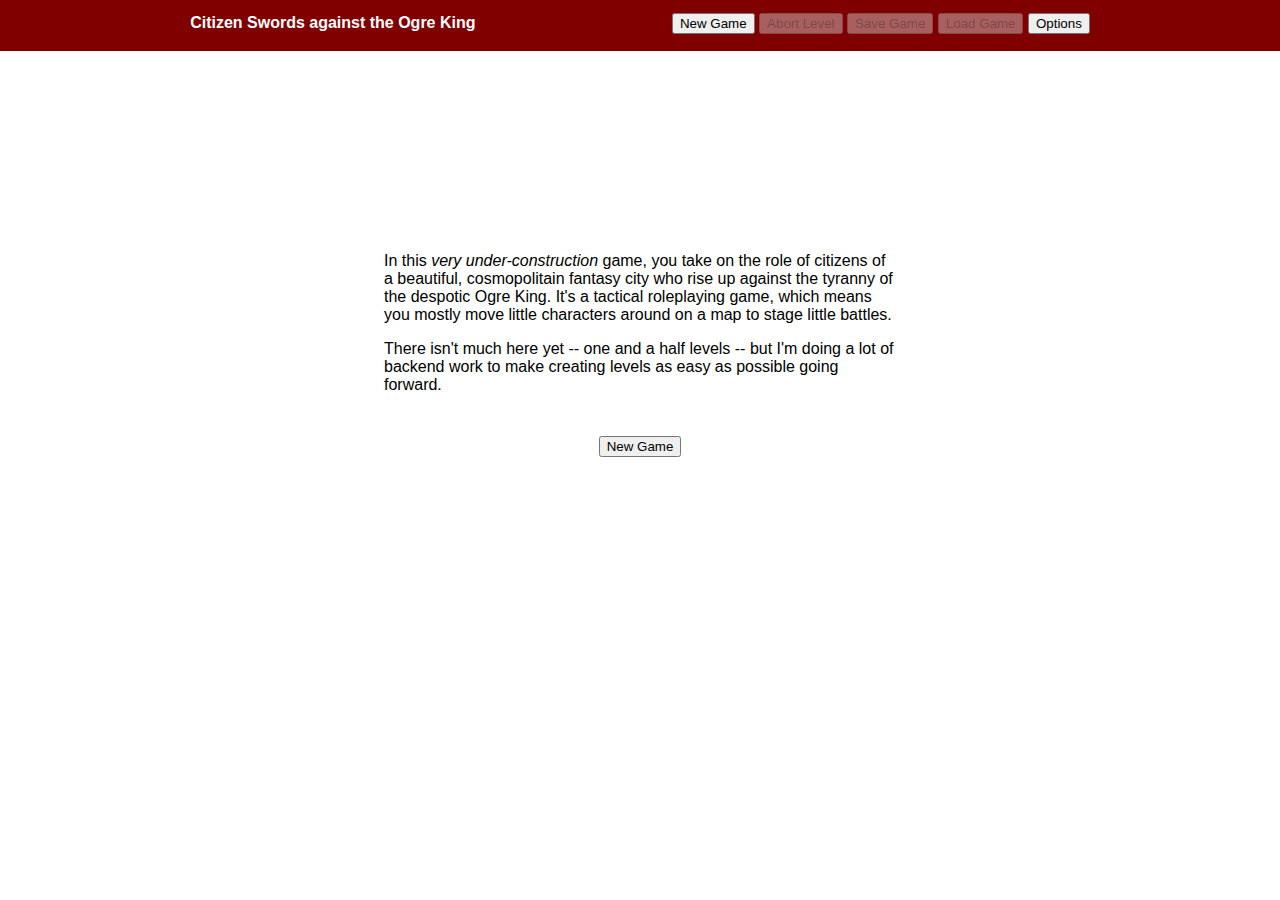
<file: index.html>
<!DOCTYPE html>
<html>

	<head>
		<title>Citizen Swords against the Ogre King</title>
		<link rel="stylesheet" href="style.css">
		<script src="data.js"></script>
		<script src="draw.js"></script>
		<script src="handlers.js"></script>
		<script src="model.js"></script>
		<script src="view.js"></script>
		<script src="mobDesign.js"></script>
		<script src="ai.js"></script>
		<script src="news/coreNews.js"></script>
		<script src="levels/lvl_hellhoundCave.js"></script>
		<script src="levels/lvl_theCityRevolts.js"></script>
		<script src="levels/lvl_gryphonscry.js"></script>
		<script src="levels/lvl_elvishKeep.js"></script>
		<script src="levels/lvl_shadyvale.js"></script>
		<script src="levels/lvl_sewerSpelunk.js"></script>
		<script src="levels/levelsIndex.js"></script>
	</head>

	<body onload='view.refreshSaveLoad()'>
		
		<div id='mainMenuDiv'>
		
			<h4 id='titleHead'>Citizen Swords against the Ogre King</h4>
		
			<button onclick = 'handlers.newGame()'>New Game</button>
			<button id='abortLevelButton' disabled onclick='handlers.returnHome()'>Abort Level</button>
			<button id = 'saveButton' disabled onclick = 'handlers.saveGame()'>Save Game</button>
			<button id = 'loadGameButton' disabled onclick = 'view.switchToIntroMode()'>Load Game</button>
			<button onclick='handlers.toggleOptions()' >Options</button>
		
		</div>
		
		<div id='introDiv'>
			<p>In this <em>very under-construction</em> game, you take on the role of citizens of a beautiful, cosmopolitain fantasy city who rise up against the tyranny of the despotic Ogre King.  It's a tactical roleplaying game, which means you mostly move little characters around on a map to stage little battles.</p>
			<p>There isn't much here yet -- one and a half levels -- but I'm doing a lot of backend work to make creating levels as easy as possible going forward.</p>
			
			<div id='newGameDiv'>
				<button onclick = 'handlers.newGame()'>New Game</button>
			</div>
			
			<table id='saveLoadTable'></table>
		
		</div>
		
		<div id='optionsDiv' hidden>
		
			<div id='optionsTitle'>Options</div>
		
			<div class='optionsItem'>
				Debug: <span id='optionDebugOff' class='optionSelected'>off</span> <input id='debugToggle' class='optionsToggle' type='range' min=0 max=1 value=0 onchange = 'handlers.updateDebug()' /> <span id='optionDebugOn' class='optionDeselected'>on</span>
			</div>
			
			<div class='optionsItem'>
				<button onclick='handlers.toggleOptions()' >Close Options</button>
			</div>
		
		</div>
		
		<div id='characterCreationDiv'>
		
			<div id = 'characterCreationLeftDiv'>
	
				<div id='faceDiv' class='faceDiv'> &nbsp;</div>
		
				<div>
					<p>
						Name:
						<input id='nameInput' type='text' oninput = 'view.enableConfirmButton()' onchange = 'view.enableConfirmButton()'></input>
						<select id='pronounsInput' oninput = 'view.enableConfirmButton()' onchange = 'view.enableConfirmButton()'>
							<option disabled selected>Pronouns</option>
							<option>Herself</option>
							<option>Himself</option>
							<option>Themself</option>
							<option>Emself</option>
							<option>Cirself</option>
							<option>Ferself</option>
						</select>
					</p>
				</div>
		
				<div>
					<h2>Choose Your Class</h2>
					<div id='classWork' class='characterClass' onclick='handlers.selectClass("work")'>
						<h3>Work</h3>
						<p class='classDesc'>An apprentice unafraid of hard work and dressed accordingly.</p>
						<button onclick='handlers.selectClass("work")'>Select Work</button>
					</div>
					<div id='classFight' class='characterClass' onclick='handlers.selectClass("fight")'>
						<h3>Fight</h3>
						<p class='classDesc'>A street tough in armor cobbled together from scraps.</p>
						<button onclick='handlers.selectClass("fight")'>Select Fight</button>
					</div>
					<div id='classPray' class='characterClass' onclick='handlers.selectClass("pray")'>
						<h3>Pray</h3>
						<p class='classDesc'>An initiate to the priesthood in the robes of your order.</p>
						<button onclick='handlers.selectClass("pray")'>Select Pray</button>
					</div>
				</div>
		
				<div id='characterCreationConfirmButtonDiv'>
					<button id='characterCreationConfirmButton' disabled onclick='handlers.confirmCharacterCreation()'>Confirm Selection and Play</button>
				</div>
			</div>

			<div id='characterCreationRightDiv'>
				<h2>Customize your Appearance</h2>
				<button onclick='handlers.randomCharacter()'>Randomize</button>
				<div class='debug'><input class='debug-inside' id='heritageInput' type='text'></input></div>

				<div class='controlsSectionDiv'>
					<h3>Coloring</h3>
					<p><input disabled hidden id='skinColorInput' type = 'color' value = '#aaaaaa' oninput = 'handlers.updateFace()' onchange = 'handlers.updateFace()' /></p>
					<p><input id= 'blackEumelaninInput' type = 'range' oninput = 'handlers.updateFace()' onchange = 'handlers.updateFace()' />Black Eumelanin</p>
					<p><input id= 'brownEumelaninInput' type = 'range' oninput = 'handlers.updateFace()' onchange = 'handlers.updateFace()' />Brown Eumelanin</p>
					<p><input id= 'pinkPheomelaninInput' type = 'range' oninput = 'handlers.updateFace()' onchange = 'handlers.updateFace()' />Pink Pheomelanin</p>
					<p><input id= 'greenKeratinInput' type = 'range' oninput = 'handlers.updateFace()' onchange = 'handlers.updateFace()' />Green Keratin</p>
					<p><input id='eyeColorInput' type = 'color' value = '#00FF00' oninput = 'handlers.updateFace()' onchange = 'handlers.updateFace()' />Eye Color</p>
					<p><input id='hairColorInput' type = 'color' value = '#ffffff' oninput = 'handlers.updateFace()' onchange = 'handlers.updateFace()' />Hair Color</p>
					<p><input disabled hidden id='noseColorInput' type = 'color' value = '#00FF00' oninput = 'handlers.updateFace()' onchange = 'mobDesign.updateFace()' /></p>
					<p><input id= 'noseShadingInput' type = 'range' oninput = 'handlers.updateFace()' onchange = 'handlers.updateFace()' />Nose Shading</p>
					<p><input id= 'nosePinknessInput' type = 'range' oninput = 'handlers.updateFace()' onchange = 'handlers.updateFace()' />Nose Pinkness</p>
					<p><input disabled hidden id='lipColorInput' type = 'color' value = '#00FF00' oninput = 'handlers.updateFace()' onchange = 'mobDesign.updateFace()' /></p>
					<p><input id= 'lipShadingInput' type = 'range' oninput = 'handlers.updateFace()' onchange = 'handlers.updateFace()' />Lip Shading</p>
					<p><input id= 'lipPinknessInput' type = 'range' oninput = 'handlers.updateFace()' onchange = 'handlers.updateFace()' />Lip Pinkness</p>
					<p><input disabled hidden id='earColorInput' type = 'color' value = '#00FF00' oninput = 'handlers.updateFace()' onchange = 'mobDesign.updateFace()' /></p>
					<p><input id= 'earShadingInput' type = 'range' oninput = 'handlers.updateFace()' onchange = 'handlers.updateFace()' />Inner Ear Shading</p>
					<p><input id= 'earPinknessInput' type = 'range' oninput = 'handlers.updateFace()' onchange = 'handlers.updateFace()' />Inner Ear Pinkness</p>
				</div>

				<div class='controlsSectionDiv'>
					<h3>Head Shape</h3>
					<p><input id= 'templePositionInput' type = 'range' oninput = 'handlers.updateFace()' onchange = 'handlers.updateFace()' />Temple Position</p>
					<p><input id= 'templeWidthInput' type = 'range' oninput = 'handlers.updateFace()' onchange = 'handlers.updateFace()' />Temple Width</p>
					<p><input id= 'templeHeightInput' type = 'range' oninput = 'handlers.updateFace()' onchange = 'handlers.updateFace()' />Temple Height</p>
					<p><input id= 'cheekbonePositionInput' type = 'range' oninput = 'handlers.updateFace()' onchange = 'handlers.updateFace()' />Cheekbone Position</p>
					<p><input id= 'cheekboneWidthInput' type = 'range' oninput = 'handlers.updateFace()' onchange = 'handlers.updateFace()' />Cheekbone Width</p>
					<p><input id= 'cheekboneHeightInput' type = 'range' oninput = 'handlers.updateFace()' onchange = 'handlers.updateFace()' />Cheekbone Height</p>
					<p><input id= 'chinHeightInput' type = 'range' oninput = 'handlers.updateFace()' onchange = 'handlers.updateFace()' />Chin Height</p>
					<p><input id= 'chinWidthInput' type = 'range' oninput = 'handlers.updateFace()' onchange = 'handlers.updateFace()' />Chin Width</p>
				</div>
	
				<div class='controlsSectionDiv'>
					<h3>Eyes</h3>
					<p><input id= 'eyeSizeInput' type = 'range' step='0.25' oninput = 'handlers.updateFace()' onchange = 'handlers.updateFace()' />Eye Size</p>
					<p><input id= 'eyeDistanceInput' type = 'range' oninput = 'handlers.updateFace()' onchange = 'handlers.updateFace()' />Eye Distance</p>
					<p><input id= 'insideEyelidCurveInput' type = 'range' oninput = 'handlers.updateFace()' onchange = 'handlers.updateFace()' />Inside Eyelid Curve</p>
					<p><input id= 'outsideEyelidCurveInput' type = 'range' oninput = 'handlers.updateFace()' onchange = 'handlers.updateFace()' />Outside Eyelid Curve</p>
					<p><input id= 'lowerEyelidCurveInput' type = 'range' oninput = 'handlers.updateFace()' onchange = 'handlers.updateFace()' />Lower Eyelid Curve</p>
					<p><input id= 'browSizeInput' type = 'range' step='0.25' oninput = 'handlers.updateFace()' onchange = 'handlers.updateFace()' />Brow Size</p>
					<p><input id= 'leftBrowTiltInput' type = 'range' step='0.25' oninput = 'handlers.updateFace()' onchange = 'handlers.updateFace()' />Left Brow Tilt</p>
					<p><input id= 'rightBrowTiltInput' type = 'range' step='0.25' oninput = 'handlers.updateFace()' onchange = 'handlers.updateFace()' />Right Brow Tilt</p>
				</div>
	
				<div class='controlsSectionDiv'>
					<h3>Nose</h3>
					<p><input id= 'noseHeightInput' type = 'range' oninput = 'handlers.updateFace()' onchange = 'handlers.updateFace()' />Nose Height</p>
					<p><input id= 'noseSizeInput' type = 'range' oninput = 'handlers.updateFace()' onchange = 'handlers.updateFace()' />Nose Size</p>
					<p><input id= 'noseWidthInput' type = 'range' oninput = 'handlers.updateFace()' onchange = 'handlers.updateFace()' />Nose Width</p>
					<p><input id= 'nostrilHeightInput' type = 'range' oninput = 'handlers.updateFace()' onchange = 'handlers.updateFace()' />Nostril Height</p>
					<p><input id= 'noseBumpInput' type = 'range' oninput = 'handlers.updateFace()' onchange = 'handlers.updateFace()' />Nose Bump</p>
				</div>
	
				<div class='controlsSectionDiv'>
					<h3>Mouth</h3>
					<p><input id= 'mouthWidthInput' type = 'range' oninput = 'handlers.updateFace()' onchange = 'handlers.updateFace()' />Mouth Width</p>
					<p><input id= 'lipSizeInput' type = 'range' oninput = 'handlers.updateFace()' onchange = 'handlers.updateFace()' />Lip Size</p>
					<p><input id= 'smileInput' type = 'range' oninput = 'handlers.updateFace()' onchange = 'handlers.updateFace()' />Smile</p>
					<p><input id= 'mouthOpenInput' type = 'range' oninput = 'handlers.updateFace()' onchange = 'handlers.updateFace()' />Open</p>
					<p><input id= 'teethInput' type = 'range' oninput = 'handlers.updateFace()' onchange = 'handlers.updateFace()' />Teeth</p>
					<p><input id= 'leftTuskInput' type = 'range' oninput = 'handlers.updateFace()' onchange = 'handlers.updateFace()' />Left Tusk</p>
					<p><input id= 'rightTuskInput' type = 'range' oninput = 'handlers.updateFace()' onchange = 'handlers.updateFace()' />Right Tusk</p>	
				</div>
		
				<div class='controlsSectionDiv'>
					<h3>Ears</h3>
					<p><input id= 'earSizeInput' type = 'range' oninput = 'handlers.updateFace()' onchange = 'handlers.updateFace()' />Ear Size</p>
					<p><input id= 'earDipInput' type = 'range' step = '0.5' oninput = 'handlers.updateFace()' onchange = 'handlers.updateFace()' />Ear Dip</p>
					<p><input id= 'earTiltInput' type = 'range' step = '0.5' oninput = 'handlers.updateFace()' onchange = 'handlers.updateFace()' />Ear Tilt</p>
					<p><input id= 'earWidthInput' type = 'range' step = '0.5' oninput = 'handlers.updateFace()' onchange = 'handlers.updateFace()' />Ear Width</p>
					<p><input id= 'earLobeInput' type = 'range' step = '0.5' oninput = 'handlers.updateFace()' onchange = 'handlers.updateFace()' />Lobe</p>	
				</div>
	
				<div class='controlsSectionDiv'>
					<h3>Hair</h3>
					<p><input id= 'hairLengthInput' type = 'range' oninput = 'handlers.updateFace()' onchange = 'handlers.updateFace()' />Hair Length</p>
					<p><input id= 'hairCurlInput' type = 'range' step = '0.5' oninput = 'handlers.updateFace()' onchange = 'handlers.updateFace()' />Hair Curl</p>
					<p><input id= 'hairBangsInput' type = 'range' oninput = 'handlers.updateFace()' onchange = 'handlers.updateFace()' />Bangs</p>
					<p><input id= 'hairBangsLengthInput' type = 'range' oninput = 'handlers.updateFace()' onchange = 'handlers.updateFace()' />Bangs Length</p>
					<p><input id= 'hairPartInput' type = 'range' oninput = 'handlers.updateFace()' onchange = 'handlers.updateFace()' />Hair Part</p>
					<p><input id= 'hairSweepInput' type = 'range' oninput = 'handlers.updateFace()' onchange = 'handlers.updateFace()' />Bangs Sweep</p>
					<p><input id= 'topHairHeightInput' type = 'range' oninput = 'handlers.updateFace()' onchange = 'handlers.updateFace()' />Top Hair Height</p>
					<p><input id= 'topHairBaseInput' type = 'range' oninput = 'handlers.updateFace()' onchange = 'handlers.updateFace()' />Top Hair Base</p>
					<p><input id= 'topHairWidthInput' type = 'range' oninput = 'handlers.updateFace()' onchange = 'handlers.updateFace()' />Top Hair Width</p>
					<p><input id= 'hornsInput' type = 'range' oninput = 'handlers.updateFace()' onchange = 'handlers.updateFace()' />Horns</p>
				</div>
	
				<div class='controlsSectionDiv'>
					<h3>Body</h3>
					<p><input id= 'shouldersInput' type = 'range' oninput = 'handlers.updateFace()' onchange = 'handlers.updateFace()' />Shoulders</p>
					<p><input id= 'bustInput' type = 'range' oninput = 'handlers.updateFace()' onchange = 'handlers.updateFace()' />Bust</p>
					<p><input id= 'bellyInput' type = 'range' oninput = 'handlers.updateFace()' onchange = 'handlers.updateFace()' />Belly</p>
					<p><input id= 'hipsInput' type = 'range' oninput = 'handlers.updateFace()' onchange = 'handlers.updateFace()' />Hips</p>
					<p><input id= 'feetInput' type = 'range' oninput = 'handlers.updateFace()' onchange = 'handlers.updateFace()' />Feet</p>
					<p><input id= 'hindquartersInput' type = 'range' oninput = 'handlers.updateFace()' onchange = 'handlers.updateFace()' />Hindquarters</p>
				</div>
			
			</div>		
		</div>
		
		<div id='mapDiv'>
			
			<div id='mapBackgroundDiv' class='mapOverlay'>
				<img id='mapBackgroundImg' />
			</div>
			
			<div id='mapGridDiv' class='mapOverlay'></div>
			
			<div id ='mapMobDiv' class='mapOverlay'></div>
			
			<div id ='mapFogDiv' class='mapOverlay'></div>
		
		</div>
		
		<div id='buttonRowDiv'>
			<div id='heroButtonsDiv'>
			</div>
			<button id='endTurnButton' onclick='handlers.endTurn()'>End Turn</button>
		</div>
		
		<div id ='focusMobDiv'>
		
			<div id = 'focusMobImgDiv'></div>
			
			<div id = 'focusMobDetailsDiv'></div>
					
		</div>
		
		<div id='companyHQDiv'>
		
			<h1 id='companyHeadquartersHead'>Company Headquarters</h1>
			
			<div id='HQTabsDiv'>
			
				<div id='rumorsTabDiv' class='tabDiv' onclick='handlers.switchTab("rumorsDiv")'>
					<h4>News & Rumors</h4>
				</div>
			
				<div id='rosterTabDiv' class='tabDiv' onclick='handlers.switchTab("rosterDiv")'>
					<h4>Roster</h4>
				</div>
			
				<div id='provisioningTabDiv' class='tabDiv' onclick='handlers.switchTab("provisioningDiv")'>
					<h4>Provisioning</h4>
				</div>
			
				<div id='adventuresTabDiv' class='tabDiv' onclick='handlers.switchTab("adventuresDiv")'>
					<h4>Adventures</h4>
				</div>
			
			</div>
			
			<div id='HQWrapperDiv'>
			
				<div id='rumorsDiv' class='HQPaneDiv'>
			
					<h2>News and Rumors</h2>
				
					<div id='newsListDiv' class='HQPaneSelectDiv'>
						<ul id='newsList' class='HQList'></ul>
					</div>
				
					<div id='newsDetailsDiv' class='HQPaneBigDiv'></div>
			
				</div>
			
				<div id = 'rosterDiv' class='HQPaneDiv'>
			
					<h2>Roster</h2>
				
					<div id='rosterListDiv' class='HQPaneSelectDiv'>
						<ul id='rosterList' class='HQList'></ul>
					</div>
					<div id='rosterDetailsDiv'>
						<div id='rosterPortraitDiv'>
							<div id='rosterPortraitBackdropDiv'></div>
							<div id='rosterEquipArmorDiv' class='rosterEquipDiv' onmouseover='view.focusSlot("rosterEquipArmorDiv")' onmouseleave='view.unfocusSlot("rosterEquipArmorDiv")'>
								<p class='rosterEquipEmpty'>Empty</p>
							</div>
							<div id='rosterEquipLeftDiv' class='rosterEquipDiv' onmouseover='view.focusSlot("rosterEquipLeftDiv")' onmouseout='view.unfocusSlot("rosterEquipLeftDiv")'>
								<p class='rosterEquipEmpty'>Empty</p>
							</div>
							<div id='rosterEquipRightDiv' class='rosterEquipDiv' onmouseover='view.focusSlot("rosterEquipRightDiv")' onmouseout='view.unfocusSlot("rosterEquipRightDiv")'>
								<p class='rosterEquipEmpty'>Empty</p>
							</div>
							<div id='rosterEquipItem2Div' class='rosterEquipDiv' onmouseover='view.focusSlot("rosterEquipItem2Div")' onmouseout='view.unfocusSlot("rosterEquipItem2Div")'>
								<p class='rosterEquipEmpty'>Empty</p>
							</div>
							<div id='rosterEquipItem1Div' class='rosterEquipDiv' onmouseover='view.focusSlot("rosterEquipItem1Div")' onmouseout='view.unfocusSlot("rosterEquipItem1Div")'>
								<p class='rosterEquipEmpty'>Empty</p>
							</div>
							<div id='rosterEquipItem0Div' class='rosterEquipDiv' onmouseover='view.focusSlot("rosterEquipItem0Div")' onmouseout='view.unfocusSlot("rosterEquipItem0Div")'>
								<p class='rosterEquipEmpty'>Empty</p>
							</div>
						</div>
						<div id='rosterStats'>
							<div id='rosterStatsMove' class='rosterStatDiv'><span id='rosterStatMoveSpan'>X</span> Move</div>
							<div id='rosterStatsStrength' class='rosterStatDiv'><span id='rosterStatStrengthSpan'>X</span> Strength</div>
							<div id='rosterStatsFocus' class='rosterStatDiv'><span id='rosterStatFocusSpan'>X</span> Focus</div>
						</div>
						<div id='rosterManeuvers'>
							<div id='rosterManeuversListDiv'>
								<ul id='rosterManeuversList'>
								</ul>
							</div>
							<div id="rosterDescriptionDiv" class='itemDescriptionDiv'></div>
						</div>
					</div>
					<div id='armoryDiv'>
						<h3 class="rosterHead">Armory</h3>
						<ul id='armoryList'>
							<li class='HQItem rosterItem'>Bastard Sword</li>
							<li class='HQItem rosterItem'>Warhammer</li>
							<li class='HQItem rosterItem'>Chainmail</li>
							<li class='HQItem rosterItem'>Restraints</li>
							<li class='HQItem rosterItem'>Rations</li>
						</ul>
					</div>
					<div id='trainingDiv'>
						<h3 class="rosterHead">Training</h3>
						<ul id='trainingList'>
							<li class='HQItem rosterItem'>+1 Move</li>
							<li class='HQItem rosterItem'>+1 Strength</li>
							<li class='HQItem rosterItem'>+1 Focus</li>
							<li class='HQItem rosterItem'>First Aid</li>
							<li class='HQItem rosterItem'>Cleave</li>
						</ul>
					</div>
			
				</div>
			
				<div id='provisioningDiv' class='HQPaneDiv'>
			
					<h2>Provisioning</h2>
					
					<div id='provisioningListDiv' class='HQPaneSelectDiv'>
						<ul id='provisioningList' class='HQList'>
							<li class='HQItem provisioningItem'>Orktown Market</li>
							<li class='HQItem provisioningItem'>Alfar Downs</li>
							<li class='HQItem provisioningItem'>City Militia Armory</li>
							<li class='HQItem provisioningItem'>Oloin's Dwarven Smithy</li>
						</ul>
					</div>
					
					<div id='provisioningDetailsDiv' class='HQPaneBigDiv'>
						<div id='provisioningMarketDiv'>
						</div>
					</div>
				
				</div>
			
				<div id='adventuresDiv' class='HQPaneDiv'>
			
					<h2>Adventures</h2>
				
					<div id = 'adventuresSelectDiv' class='HQPaneSelectDiv'>
						<ul id= 'adventuresSelectList' class='HQList'>
							<li class='HQItem adventuresItem'>Hellhound Cave (completed)</li>
							<li class='HQItem adventuresItem'>Shadydale Plantation Rescue</li>
							<li class='HQItem adventuresItem'>Royal Vault under Gryphonscry Mountain</li>
							<li class='HQItem adventuresItem'>The Keep at Elvenstrike Pass</li>
						</ul>
					</div>
					<div id="adventuresDetailsDiv" class='HQPaneBigDiv'>
						<div id='adventuresTextDiv'>
							<h2>The Royal Vault under Gryphonscry Mountain</h2>
							<p>When the war was at its direst, the Ogre King hid away his riches and treasures in secret vaults throughout the kingdom.</p>
							<p>One of those vaults has been identified: a series of caverns beneath Gryphonscry Mountain.  
							A cabal of loyalist Sovereign cultists are said to guard the cache, which is also worryingly close to a Deeps community.</p>
							<p>Still, the prize is tempting.  What treasures – lucrative or magical – might lurk down there?</p>
						</div>
						<div id="adventuresButtonsDiv">
							<button id='adventuresLoadButton' disabled>Sally Forth!</button>
						</div>
					</div>
			
				</div>
			
			</div>
		
		</div>
		
		<div id='dialogueBacksplash'>
		
			<div id='dialogueTray'>
			
				<div id='dialogueBustLeftDiv' class='dialogueBustDiv'></div>
			
				<div id='dialogueBustRightDiv' class='dialogueBustDiv'></div>
				
				<div id='dialogueTextDiv'></div>
				
				<div id='dialogueCloseDiv'>
					<button id='dialogueReturnButton' onclick='handlers.returnHome()' hidden>Return Home</button>
					<button id='dialogueContinueButton' hidden>Continue</button>
					<button id='dialogueCloseButton' onclick='handlers.hideDialogueDiv()'>Close</button>
				</div>
			
			</div>
		
		</div>
	
	</body>

</html>
</file>
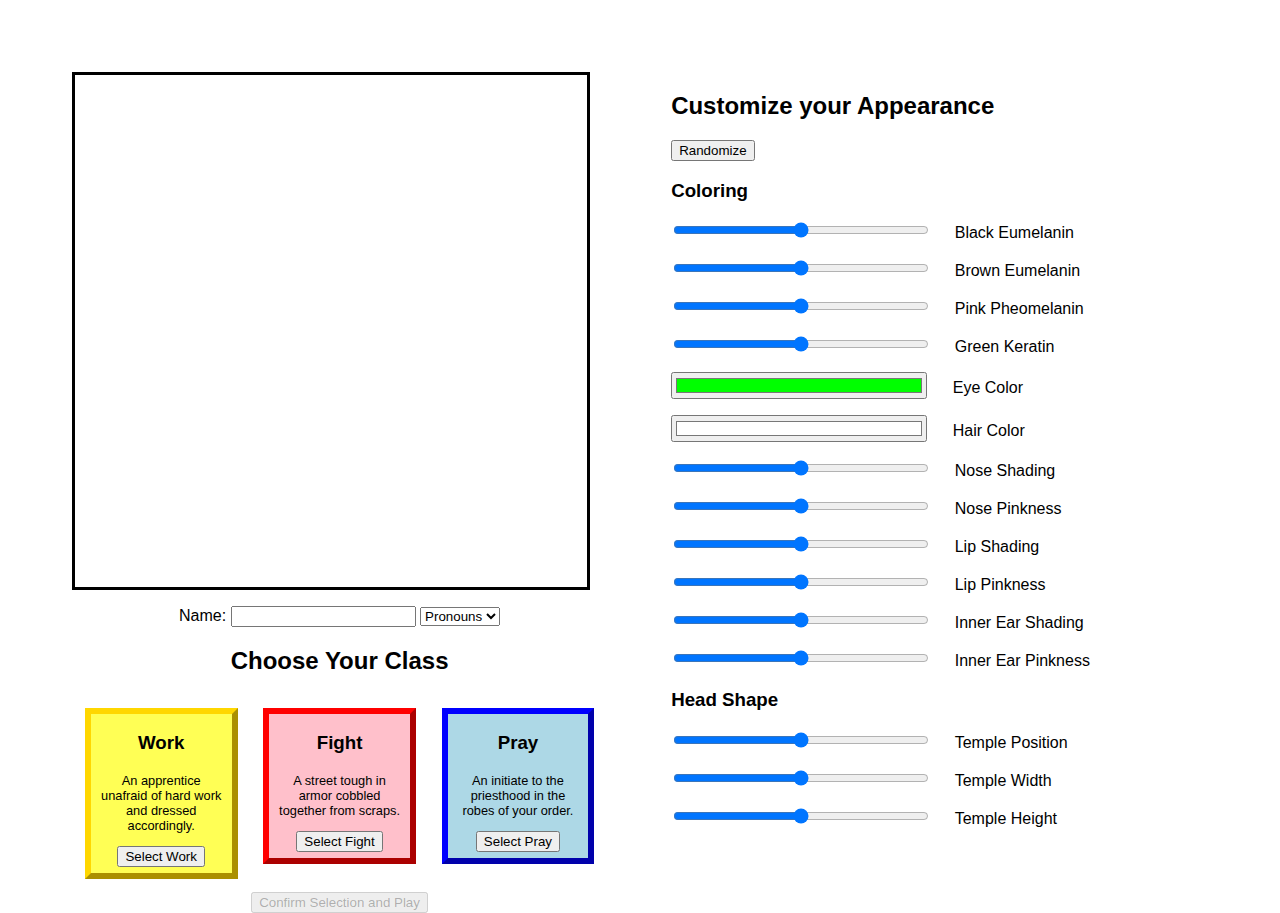
<file: mobDesign.html>
<!DOCTYPE html>
<html>

	<head>
		<title>Character Designer</title>
		<link rel="stylesheet" href="style.css">
		<script src="draw.js"></script>
		<script src="data.js"></script>
		<script src="handlers.js"></script>
		<script src="mobDesign.js"></script>
		<script src="view.js"></script>
	</head>
	
	<body onload='mobDesign.randomizeFace()'>
	
	<div id = 'characterCreationLeftDiv'>
	
		<div id='faceDiv' class='faceDiv'> &nbsp;</div>
		
		<div>
			<p>
				Name:
				<input id='nameInput' type='text' oninput = 'view.enableConfirmButton()' onchange = 'view.enableConfirmButton()'></input>
				<select id='pronounsInput' oninput = 'view.enableConfirmButton()' onchange = 'view.enableConfirmButton()'>
					<option disabled selected>Pronouns</option>
					<option>Herself</option>
					<option>Himself</option>
					<option>Themself</option>
					<option>Emself</option>
					<option>Cirself</option>
					<option>Ferself</option>
				</select>
			</p>
		</div>
		
		<div>
			<h2>Choose Your Class</h2>
			<div id='classWork' class='characterClass' onclick='handlers.selectClass("work")'>
				<h3>Work</h3>
				<p class='classDesc'>An apprentice unafraid of hard work and dressed accordingly.</p>
				<button onclick='handlers.selectClass("work")'>Select Work</button>
			</div>
			<div id='classFight' class='characterClass' onclick='handlers.selectClass("fight")'>
				<h3>Fight</h3>
				<p class='classDesc'>A street tough in armor cobbled together from scraps.</p>
				<button onclick='handlers.selectClass("fight")'>Select Fight</button>
			</div>
			<div id='classPray' class='characterClass' onclick='handlers.selectClass("pray")'>
				<h3>Pray</h3>
				<p class='classDesc'>An initiate to the priesthood in the robes of your order.</p>
				<button onclick='handlers.selectClass("pray")'>Select Pray</button>
			</div>
		</div>
		
		<div id='characterCreationConfirmButtonDiv'>
			<button id='characterCreationConfirmButton' disabled onclick='handlers.confirmCharacterCreation()'>Confirm Selection and Play</button>
		</div>
	</div>

	<div id='characterCreationRightDiv'>
		<h2>Customize your Appearance</h2>
		<button onclick='mobDesign.randomizeFace()'>Randomize</button>

		<div class='controlsSectionDiv'>
			<h3>Coloring</h3>
			<p><input disabled hidden id='skinColorInput' type = 'color' value = '#aaaaaa' oninput = 'handlers.updateFace()' onchange = 'handlers.updateFace()' /></p>
			<p><input id= 'blackEumelaninInput' type = 'range' oninput = 'mobDesign.updateColoring()' onchange = 'mobDesign.updateColoring()' />Black Eumelanin</p>
			<p><input id= 'brownEumelaninInput' type = 'range' oninput = 'mobDesign.updateColoring()' onchange = 'mobDesign.updateColoring()' />Brown Eumelanin</p>
			<p><input id= 'pinkPheomelaninInput' type = 'range' oninput = 'mobDesign.updateColoring()' onchange = 'mobDesign.updateColoring()' />Pink Pheomelanin</p>
			<p><input id= 'greenKeratinInput' type = 'range' oninput = 'mobDesign.updateColoring()' onchange = 'mobDesign.updateColoring()' />Green Keratin</p>
			<p><input id='eyeColorInput' type = 'color' value = '#00FF00' oninput = 'handlers.updateFace()' onchange = 'handlers.updateFace()' />Eye Color</p>
			<p><input id='hairColorInput' type = 'color' value = '#ffffff' oninput = 'handlers.updateFace()' onchange = 'handlers.updateFace()' />Hair Color</p>
			<p><input disabled hidden id='noseColorInput' type = 'color' value = '#00FF00' oninput = 'handlers.updateFace()' onchange = 'mobDesign.updateColoring()' /></p>
			<p><input id= 'noseShadingInput' type = 'range' oninput = 'mobDesign.updateColoring()' onchange = 'mobDesign.updateColoring()' />Nose Shading</p>
			<p><input id= 'nosePinknessInput' type = 'range' oninput = 'mobDesign.updateColoring()' onchange = 'mobDesign.updateColoring()' />Nose Pinkness</p>
			<p><input disabled hidden id='lipColorInput' type = 'color' value = '#00FF00' oninput = 'handlers.updateFace()' onchange = 'mobDesign.updateColoring()' /></p>
			<p><input id= 'lipShadingInput' type = 'range' oninput = 'mobDesign.updateColoring()' onchange = 'mobDesign.updateColoring()' />Lip Shading</p>
			<p><input id= 'lipPinknessInput' type = 'range' oninput = 'mobDesign.updateColoring()' onchange = 'mobDesign.updateColoring()' />Lip Pinkness</p>
			<p><input disabled hidden id='earColorInput' type = 'color' value = '#00FF00' oninput = 'handlers.updateFace()' onchange = 'mobDesign.updateColoring()' /></p>
			<p><input id= 'earShadingInput' type = 'range' oninput = 'mobDesign.updateColoring()' onchange = 'mobDesign.updateColoring()' />Inner Ear Shading</p>
			<p><input id= 'earPinknessInput' type = 'range' oninput = 'mobDesign.updateColoring()' onchange = 'mobDesign.updateColoring()' />Inner Ear Pinkness</p>
		</div>

		<div class='controlsSectionDiv'>
			<h3>Head Shape</h3>
			<p><input id= 'templePositionInput' type = 'range' oninput = 'handlers.updateFace()' onchange = 'handlers.updateFace()' />Temple Position</p>
			<p><input id= 'templeWidthInput' type = 'range' oninput = 'handlers.updateFace()' onchange = 'handlers.updateFace()' />Temple Width</p>
			<p><input id= 'templeHeightInput' type = 'range' oninput = 'handlers.updateFace()' onchange = 'handlers.updateFace()' />Temple Height</p>
			<p><input id= 'cheekbonePositionInput' type = 'range' oninput = 'handlers.updateFace()' onchange = 'handlers.updateFace()' />Cheekbone Position</p>
			<p><input id= 'cheekboneWidthInput' type = 'range' oninput = 'handlers.updateFace()' onchange = 'handlers.updateFace()' />Cheekbone Width</p>
			<p><input id= 'cheekboneHeightInput' type = 'range' oninput = 'handlers.updateFace()' onchange = 'handlers.updateFace()' />Cheekbone Height</p>
			<p><input id= 'chinHeightInput' type = 'range' oninput = 'handlers.updateFace()' onchange = 'handlers.updateFace()' />Chin Height</p>
			<p><input id= 'chinWidthInput' type = 'range' oninput = 'handlers.updateFace()' onchange = 'handlers.updateFace()' />Chin Width</p>
		</div>
	
		<div class='controlsSectionDiv'>
			<h3>Eyes</h3>
			<p><input id= 'eyeSizeInput' type = 'range' step='0.25' oninput = 'handlers.updateFace()' onchange = 'handlers.updateFace()' />Eye Size</p>
			<p><input id= 'eyeDistanceInput' type = 'range' oninput = 'handlers.updateFace()' onchange = 'handlers.updateFace()' />Eye Distance</p>
			<p><input id= 'insideEyelidCurveInput' type = 'range' oninput = 'handlers.updateFace()' onchange = 'handlers.updateFace()' />Inside Eyelid Curve</p>
			<p><input id= 'outsideEyelidCurveInput' type = 'range' oninput = 'handlers.updateFace()' onchange = 'handlers.updateFace()' />Outside Eyelid Curve</p>
			<p><input id= 'lowerEyelidCurveInput' type = 'range' oninput = 'handlers.updateFace()' onchange = 'handlers.updateFace()' />Lower Eyelid Curve</p>
			<p><input id= 'browSizeInput' type = 'range' step='0.25' oninput = 'handlers.updateFace()' onchange = 'handlers.updateFace()' />Brow Size</p>
			<p><input id= 'leftBrowTiltInput' type = 'range' step='0.25' oninput = 'handlers.updateFace()' onchange = 'handlers.updateFace()' />Left Brow Tilt</p>
			<p><input id= 'rightBrowTiltInput' type = 'range' step='0.25' oninput = 'handlers.updateFace()' onchange = 'handlers.updateFace()' />Right Brow Tilt</p>
		</div>
	
		<div class='controlsSectionDiv'>
			<h3>Nose</h3>
			<p><input id= 'noseHeightInput' type = 'range' oninput = 'handlers.updateFace()' onchange = 'handlers.updateFace()' />Nose Height</p>
			<p><input id= 'noseSizeInput' type = 'range' oninput = 'handlers.updateFace()' onchange = 'handlers.updateFace()' />Nose Size</p>
			<p><input id= 'noseWidthInput' type = 'range' oninput = 'handlers.updateFace()' onchange = 'handlers.updateFace()' />Nose Width</p>
			<p><input id= 'nostrilHeightInput' type = 'range' oninput = 'handlers.updateFace()' onchange = 'handlers.updateFace()' />Nostril Height</p>
			<p><input id= 'noseBumpInput' type = 'range' oninput = 'handlers.updateFace()' onchange = 'handlers.updateFace()' />Nose Bump</p>
		</div>
	
		<div class='controlsSectionDiv'>
			<h3>Mouth</h3>
			<p><input id= 'mouthWidthInput' type = 'range' oninput = 'handlers.updateFace()' onchange = 'handlers.updateFace()' />Mouth Width</p>
			<p><input id= 'lipSizeInput' type = 'range' oninput = 'handlers.updateFace()' onchange = 'handlers.updateFace()' />Lip Size</p>
			<p><input id= 'smileInput' type = 'range' oninput = 'handlers.updateFace()' onchange = 'handlers.updateFace()' />Smile</p>
			<p><input id= 'mouthOpenInput' type = 'range' oninput = 'handlers.updateFace()' onchange = 'handlers.updateFace()' />Open</p>
			<p><input id= 'teethInput' type = 'range' oninput = 'handlers.updateFace()' onchange = 'handlers.updateFace()' />Teeth</p>
			<p><input id= 'leftTuskInput' type = 'range' oninput = 'handlers.updateFace()' onchange = 'handlers.updateFace()' />Left Tusk</p>
			<p><input id= 'rightTuskInput' type = 'range' oninput = 'handlers.updateFace()' onchange = 'handlers.updateFace()' />Right Tusk</p>	
		</div>
		
		<div class='controlsSectionDiv'>
			<h3>Ears</h3>
			<p><input id= 'earSizeInput' type = 'range' oninput = 'handlers.updateFace()' onchange = 'handlers.updateFace()' />Ear Size</p>
			<p><input id= 'earDipInput' type = 'range' step = '0.5' oninput = 'handlers.updateFace()' onchange = 'handlers.updateFace()' />Ear Dip</p>
			<p><input id= 'earTiltInput' type = 'range' step = '0.5' oninput = 'handlers.updateFace()' onchange = 'handlers.updateFace()' />Ear Tilt</p>
			<p><input id= 'earWidthInput' type = 'range' step = '0.5' oninput = 'handlers.updateFace()' onchange = 'handlers.updateFace()' />Ear Width</p>
			<p><input id= 'earLobeInput' type = 'range' step = '0.5' oninput = 'handlers.updateFace()' onchange = 'handlers.updateFace()' />Lobe</p>	
		</div>
	
		<div class='controlsSectionDiv'>
			<h3>Hair</h3>
			<p><input id= 'hairLengthInput' type = 'range' oninput = 'handlers.updateFace()' onchange = 'handlers.updateFace()' />Hair Length</p>
			<p><input id= 'hairCurlInput' type = 'range' step = '0.5' oninput = 'handlers.updateFace()' onchange = 'handlers.updateFace()' />Hair Curl</p>
			<p><input id= 'hairBangsInput' type = 'range' oninput = 'handlers.updateFace()' onchange = 'handlers.updateFace()' />Bangs</p>
			<p><input id= 'hairBangsLengthInput' type = 'range' oninput = 'handlers.updateFace()' onchange = 'handlers.updateFace()' />Bangs Length</p>
			<p><input id= 'hairPartInput' type = 'range' oninput = 'handlers.updateFace()' onchange = 'handlers.updateFace()' />Hair Part</p>
			<p><input id= 'hairSweepInput' type = 'range' oninput = 'handlers.updateFace()' onchange = 'handlers.updateFace()' />Bangs Sweep</p>
			<p><input id= 'topHairHeightInput' type = 'range' oninput = 'handlers.updateFace()' onchange = 'handlers.updateFace()' />Top Hair Height</p>
			<p><input id= 'topHairBaseInput' type = 'range' oninput = 'handlers.updateFace()' onchange = 'handlers.updateFace()' />Top Hair Base</p>
			<p><input id= 'topHairWidthInput' type = 'range' oninput = 'handlers.updateFace()' onchange = 'handlers.updateFace()' />Top Hair Width</p>
			<p><input id= 'hornsInput' type = 'range' oninput = 'handlers.updateFace()' onchange = 'handlers.updateFace()' />Horns</p>
		</div>
	
		<div class='controlsSectionDiv'>
			<h3>Body</h3>
			<p><input id= 'shouldersInput' type = 'range' oninput = 'handlers.updateFace()' onchange = 'handlers.updateFace()' />Shoulders</p>
			<p><input id= 'bustInput' type = 'range' oninput = 'handlers.updateFace()' onchange = 'handlers.updateFace()' />Bust</p>
			<p><input id= 'bellyInput' type = 'range' oninput = 'handlers.updateFace()' onchange = 'handlers.updateFace()' />Belly</p>
			<p><input id= 'hipsInput' type = 'range' oninput = 'handlers.updateFace()' onchange = 'handlers.updateFace()' />Hips</p>
			<p><input id= 'feetInput' type = 'range' oninput = 'handlers.updateFace()' onchange = 'handlers.updateFace()' />Feet</p>
			<p><input disabled id= 'hindquartersInput' type = 'range' oninput = 'handlers.updateFace()' onchange = 'handlers.updateFace()' />Hindquarters</p>
		</div>
			
	</div>
		
	</body>

</html>
</file>
<file: style.css>
body {
	font-family: sans-serif;
	padding-top: 5vw;
	}

svg {
	height: 100%;
	width: 100%;
	}

.debug {
	border: 2px solid black;
	background: repeating-linear-gradient(
		45deg,
		orange,
		yellow 20px,
  		black 20px,
  		black 40px
		);
	display: none;
	}
	
.debugInside {
	background-color: white;
	border: 2px solid black;
	margin: 10px;
	padding: 10px;
	}

#mainMenuDiv {
	background-color: maroon;
	color: white;
	height: 3vw;
	text-align: center;
	padding-top: 1vw;
	position: absolute;
	top: 0;
	left: 0;
	width: 100%;
	}

#titleHead {
	display: inline;
	padding-right: 15vw;
	}
	
#introDiv {
	width: 60vw;
	margin-left: auto;
	margin-right: auto;
	margin-top: 20vh;
	}

#introDiv p {
	margin-left: 10vw;
	margin-right: 10vw;
	}

#optionsDiv {
	width: 60vw;
	margin-left: auto;
	margin-right: auto;
	margin-top: 2vh;
	margin-bottom: 2vh;
	border: 2px solid maroon;
	padding: 0;
	}

#optionsTitle {
	margin: 0;
	background-color: maroon;
	color: white;
	text-align: center;
	padding: 0.5vw 1vw 0.5vw 1vw ;
	}

.optionsItem {
	padding: 1vw;
	}

.optionsToggle {
	width: 5vw;
	}

.optionSelected {
	font-weight: bold;
	color: black;
	}

.optionDeselected {
	color: gray;
	}

.tip {
	font-style: italic;
	font-size: 0.6em;
	color: cornflowerBlue;
	}
	
	
/* Load/Save Pane */

#newGameDiv {
	text-align: center;
	padding: 2vw;
	}

#saveLoadTable {
	width: 100%;
	border: 1px solid maroon;
	}

#saveLoadTable caption {
	color: white;
	background-color: maroon;
	padding: 0.5vw;
	}

.loadButton {
	font-size: 0.8em;
	width: 100%;
	}

.saveGameLoadCell {
	width: 20%;
	padding: 0.5vw;
	}

.saveGameNameCell {
	width: 40%;
	padding: 0.5vw;
	}

.saveGameDateCell {
	font-size: 0.6em;
	padding: 0.5vw;
	}
	


/* Levels */
	
#mapDiv {
	margin-left: auto;
	margin-right: auto;
	width: 90vw;
	height: 50vw;
	position: relative;
	overflow: auto;
	display: none;
	}
	
.mapOverlay {
	position: absolute;
	top: 0px;
	left: 0px;
	}

#mapBackgroundDiv {
	z-index: 1;
	}

#mapGridDiv {
	z-index: 2;
	}

#mapMobDiv {
	margin-left: auto;
	margin-right: auto;
	}

#mapBackgroundImg {
	width: 100%;
	height: 100%;
	}

.mapRow {
	clear: both;
	}

.mapTile {
	position: absolute;
	}

.tileCanvas {
	opacity = 0.3;
	}

.oddRowSpacer {
	float: left;
	}

.mobDiv {
	z-index: 4;
	position: absolute;
	transition: all .2s;
	}

.mobImg {
	height: 100%;
	}

.portraitImg {
	width: 100%;
	}

.bustImg {
	width: 100%;
	max-height: 10vw;
	}

.beamDiv {
	z-index: 3;
	position: absolute;
	border: 2px solid purple;
	}

.beamImg {
	transition: all .2s;
	}
	
.fogTile {
	z-index: 999;
	position: absolute;
	transition: opacity 1s;
	background-color: lightgray;
	background-image: url('img/fogPattern.jpg');
	background-size: contain;
	background-repeat: repeat;
	border-radius: 1vw;
	border: 3px dotted #666;
	opacity: 1;
	}

.hexCoords {
	z-index: 1000;
	position: absolute;
	top: 0;
	width: 100%;
	text-align: center;
	font-size: .5em;
	background-color: rgba(255,255,255,0.3);
	}

.hidden {
	display: none;
	}

#buttonRowDiv {
	position: relative;
	margin-left: auto;
	margin-right: auto;
	width: 65vw;
	text-align: right;
	display: none;
	background-color: maroon;
	padding: 0.5vh;
	}

#heroButtonsDiv {
	float:left;
	}

.heroButton {
	margin-right: 1vw;
	}

#endTurnButton {
	}
	
#focusMobDiv {
	position: relative;
	margin-left: auto;
	margin-right: auto;
	width: 75vw;
	height: 25vw;
	overflow-y:auto;
	text-align: left;
	display: none;
	}

#focusMobImgDiv {
	float:left;
	width: 20vw;
	}

#focusMobDetailsDiv {
	}

#focusMobMoraleHead {
	display: inline;
	padding: .5vw;
	color: white;
	opacity: 0.75;
	}

#focusMobMoraleBar {
	background-color: red;
	border: 1px solid darkgray;
	width: 48vw;
	margin-left: 20.5vw;
	}

#focusMobMoralFillBlock {
	background-color: green;
	transition: all .2s;
	}

.focusMobStatDiv {
	float: left;
	margin: .5vw;
	padding: .5vw;
	text-align: center;
	width: 8vw;
	}

#focusMobMoveDiv {
	background-color: goldenrod;
	border: 2px solid yellow;
	color: yellow;
	}

#focusMobStrengthDiv {
	background-color: purple;
	border: 2px solid lavender;
	color: lavender;
	}

#focusMobFocusDiv {
	background-color: darkslateblue;
	border: 2px solid lightblue;
	color: lightblue;
	}

.bigStatSpan {
	font-size: 3em;
	font-weight: bold;
	}

.statNameSpan {
	font-weight: bold;
	}

.woundDiv {
	margin: .5vw;
	padding: .5vw;
	text-align: left;
	font-size: .8em;
	}

#focusMobManveuversDiv {
	float: left;
	margin: .5vw;
	width: 16vw;
	}

#focusMobManeuversList {
	list-style-position: inside;
	margin: 0;
	padding: 0;
	}

.focusMobManeuverButton {
	background-color:gray;
	border: 2px solid #777;
	color: lightgray;
	text-align: left;
	margin-bottom: .25vw;
	width: 100%;
	padding: 0.4vw;
	font-size: 0.8em;
	transition: all 0.25s;
	}

.focusMobManeuverButtonSelected {
	background-color: lightblue;
	color: #777;
	baseline-shift: sub;
	}

.focusMobManeuverButton:disabled {
	opacity: 0.4;
	}

.moveDotSpan {
	color: yellow;
	font-size: 0.6em;
	}

.strengthDotSpan {
	color: purple;
	font-size: 0.6em;
	}

.focusDotSpan {
	color: darkblue;
	font-size: 0.6em;
	}






/* Company Headquarters Stuff */

#companyHQDiv {
	display: none;
	padding-left: 5vw;
	padding-right: 5vw;
	float: left;
	width: 90%;
	position: relative;
	}

.tabDiv {
	float: left;
	height: 6vh;
	padding-left: 2vw;
	padding-right: 2vw;
	margin-right: 2vw;
	margin-left: 1vw;
	border-radius: 10px 10px 0px 0px;
	}

.tabDiv h3 {
	padding-bottom: 0;
	}

#rumorsTabDiv {
	background-color: wheat;
	border-left: 0.5vw outset goldenrod;
	border-top: 0.5vw outset goldenrod;
	border-right: 0.5vw outset goldenrod;
	}

#rosterTabDiv {
	background-color: steelblue;
	border-left: 0.5vw outset darkblue;
	border-top: 0.5vw outset darkblue;
	border-right: 0.5vw outset darkblue;
	}

#provisioningTabDiv {
	background-color: lavender;
	border-left: 0.5vw outset purple;
	border-top: 0.5vw outset purple;
	border-right: 0.5vw outset purple;
	}

#adventuresTabDiv {
	background-color: seagreen;
	border-left: 0.5vw outset darkgreen;
	border-top: 0.5vw outset darkgreen;
	border-right: 0.5vw outset darkgreen;
	}

#HQWrapperDiv {
	clear:both;
	}

.HQPaneDiv {
	padding-left: 2vw;
	padding-right: 2vw;
	padding-bottom: 2vw;
	float: left;
	}

.HQPaneSelectDiv {
	float:left;
	width: 12vw;
	height: 60vh;
	margin-right: 2vw;
	overflow-y: auto;
	}

.HQList {
	list-style-type: none;
	margin: 0;
	padding: 0;
	}

.HQItem {
	padding: 0.5vw;
	font-size: 0.9em;
	}

.HQPaneBigDiv {
	float:left;
	width: 60vw;
	height: 60vh;
	padding-left: 2vw;
	padding-right: 2vw;
	overflow-y: auto;
	}

#rumorsDiv {
	background-color: wheat;
	border: 0.5vw outset goldenrod;
	}

#newsListDiv {
	border: 0.5vw inset goldenrod;
	}
	
#newsList {
	}

.newsItem {
	}

.newsItem:nth-child(odd) {
	background-color: goldenrod;
	border: 0.25vw outset darkgoldenrod;
	}

.newsItem:nth-child(even) {
	background-color: papayawhip;
	border: 0.25vw outset peru;
	}

#newsDetailsDiv {
	border: 0.5vw inset goldenrod;
	}

#rosterDiv {
	background-color: steelblue;
	border: 0.5vw outset darkblue;
	display: none;
	}

.rosterHead {
	text-align: center;
	}

#rosterListDiv {
	border: 0.5vw inset darkblue;
	}

#rosterList {
	}

.rosterItem {
	}

.rosterItemWide {
	width: 26.75vw;
	background-color: lightsteelblue;
	border: 0.25vw outset steelblue;
	z-index: 10;
	}

.rosterItem:nth-child(odd) {
	background-color: lightsteelblue;
	border: 0.25vw outset steelblue;
	}

.rosterItem:nth-child(even) {
	background-color: lightblue;
	border: 0.25vw outset navy;
	}
	
#rosterDetailsDiv {
	float: left;
	width: 44vw;
	height: 60vh;
	margin-right: 2vw;
	border: 0.5vw inset darkblue;
	background-color: lightblue;
	position: relative;
	}

.rosterEquipDiv {
	border: 3px solid darkblue;
	width: 14vw;
	margin: 1vw;
	text-align: center;
	font-size: 0.8em;
	background-color: rgba(255, 255, 255, 0.4);
	}

#rosterPortraitDiv {
	height: 35vh;
	text-align: center;
	}

#rosterPortraitBackdropDiv {
	height: 35vh;
	width: 35vh;
	margin-left: auto;
	margin-right: auto;
	}

#rosterEquipArmorDiv {
	position: absolute;
	top: 16vh;
	left: 15vw;
	}

#rosterEquipRightDiv {
	position: absolute;
	top: 8vh;
	left: 8vw;
	}

#rosterEquipLeftDiv {
	position: absolute;
	top: 8vh;
	left: 22vw;
	}

#rosterEquipItem0Div {
	position: absolute;
	top: 25vh;
	left: 0vw;
	}

#rosterEquipItem1Div {
	position: absolute;
	top: 25vh;
	left: 14vw;
	}

#rosterEquipItem2Div {
	position: absolute;
	top: 25vh;
	left: 28vw;
	}

.rosterEquipEmpty {
	margin: 0.5vw;
	color: gray;
	}

#rosterStats {
	width: 100%;
	height: 3vh;
	}

.rosterStatDiv {
	float: left;
	padding: 0.5vw;
	width: 20%;
	margin-left: 8%;
	text-align: center;
	}

#rosterStatsMove {
	color: yellow;
	background-color: goldenrod;
	border: 2px solid yellow;
	}
	
#rosterStatsStrength {
	color: lavender;
	background-color: purple;
	border: 2px solid lavender;
	}

#rosterStatsFocus {
	color: lightblue;
	background-color: darkslateblue;
	border: 2px solid lightblue;
	}

#rosterManeuvers {
	width: 100%;
	height: calc(100% - 38vh);
	}

#rosterManeuversListDiv {
	width: 40%;
	height: 100%;
	float: left;
	}

#rosterManeuversList {
	padding-left: 20%;
	margin-top: 1vh;
	}

.itemDescriptionDiv {
	background-color: gray;
	border: 1px solid #333;
	float: left;
	padding-top: 1vh;
	padding-left: 1vw;
	padding-right: 1vw;
	padding-bottom: 1vh;
	font-size: 0.8em;
	}

#rosterDescriptionDiv {
	width: 41%;
	height: 80%;
	margin-left: 3vw;
	margin-top: 1vh;
	margin-bottom: 1vh;
	}

#rosterDescriptionDiv h4 {
	margin: 0;
	font-size: 1.2em;
	}

.rosterManeuverCostP {
	margin-left: 2vh;
	margin-top: 0;
	}
	
#armoryDiv {
	float: left;
	width: 14vw;
	height: 60vh;
	margin-right: 2vw;
	border: 0.5vw inset darkblue;
	background-color: lightblue;
	}

#armoryList {
	list-style-type: none;
	margin: 0;
	padding: 0;
	}
	
#trainingDiv {
	float: left;
	width: 15vw;
	height: 60vh;
	border: 0.5vw inset darkblue;
	background-color: lightblue;
	display: none;
	}

#trainingList {
	list-style-type: none;
	margin: 0;
	padding: 0;
	}

#provisioningDiv {
	background-color: lavender;
	border: 0.5vw outset purple;
	display: none;
	}
	
#provisioningListDiv {
	border: 0.5vw inset purple;
	}

#provisioningDetailsDiv {
	border: 0.5vw inset purple;
	}

.provisioningItem {
	}

.provisioningItem:nth-child(odd) {
	background-color: violet;
	border: 0.25vw outset darkviolet;
	}

.provisioningItem:nth-child(even) {
	background-color: mediumorchid;
	border: 0.25vw outset orchid;
	}

#marketTopDiv {
	height: 45%;
	width: 100%;
}

#marketBottomDiv {
	clear: both;
	height: 45%;
	width: 100%;
}

#marketProprietorDiv {
	float: left;
	}

#marketProprietorSVG {
	height: 16vw;
	width: 16vw;
	}

#marketDialogueDiv {
	float: left;
	width: 38vw;
	height: 12vw;
	padding: 2vw;
	}

#marketMarksP {
	width: 100%;
	text-align:right;
	}

#marketWaresDiv {
	float: left;
	border: 0.5vw inset purple;
	width: 14vw;
	height: 20vw;
	overflow-y: scroll;
	}

#marketStocksDiv {
	float: left;
	border: 0.5vw inset purple;
	width: 14vw;
	height: 20vw;
	overflow-y: scroll;
	}

#waresList {
	list-style-type: none;
	margin: 0;
	padding: 0;
	}

#stocksList {
	list-style-type: none;
	margin: 0;
	padding: 0;
	}

#marketDescriptionDiv {
	margin-left: 2vw;
	margin-right: 2vw;
	width: 22vw;
	height: 19vw;
	}

#adventuresDiv {
	background-color: seagreen;
	border: 0.5vw outset darkgreen;
	display: none;
	}

#adventuresSelectDiv {
	border: 0.5vw inset darkgreen;
	}

#adventuresDetailsDiv {
	border: 0.5vw inset darkgreen;
	background-color: lightgreen;
	}

#adventuresButtonsDiv {
	text-align: right;
	}
	
.adventuresItem {
	}

.adventuresItem:nth-child(odd) {
	background-color: olive;
	border: 0.25vw outset darkolivegreen;
	}

.adventuresItem:nth-child(even) {
	background-color: yellowgreen;
	border: 0.25vw outset greenyellow;
	}
	
/* Moving Items on Roster */

.divBoat {
	position: absolute;
	z-index: 10;
	width: 14vw;
	text-align: center;
	list-style-type: none;
}

.divBoatWide {
	position: absolute;
	z-index: 10;
	width: 27vw;
	text-align: center;
	list-style-type: none;
}






/* Dialogue Pop Up */

#dialogueBacksplash {
	display: none;
	position: fixed;
	z-index: 2000;
	left:0;
	top: 0;
	width: 100%;
	height: 100%;
	overflow: auto;
	-webkit-animation-name: fadeIn;
	-webKit-animation-duration: 0.4s;
	animation-name: fadeIn;
	animation-duration: 0.4s;
	}

#dialogueTray {
	position:fixed;
	bottom:0;
	margin-left: 20%;
	width: 60%;
	max-height: 70%;
	overflow-y: auto;
	-webkit-animation-name: slideIn;
	-webKit-animation-duration: 0.4s;
	animation-name: slideIn;
	animation-duration: 0.4s;
	}
	}

@-webkit-keyframes slideIn {
	from {bottom: -300px; opacity: 0}
	to {bottom:0; opacity: 1}
	}

@keyframes slideIn {
	from {bottom: -300px; opacity: 0}
	to {bottom: 0; opacity: 1}
	}
	
@-webkit-keyframes fadeIn {
	from {opacity: 0}
	to {opacity: 1}
	}

@keyframes fadeIn {
	from {opacity: 0}
	to {opacity: 1}
	}

.dialogueBustDiv {
	width: 10vw;
	height: 10vw;
	border: 5px solid green;
	background: white;
	}

#dialogueBustLeftDiv {
	float: left;
	margin-right: 2vw;
	}

#dialogueBustRightDiv {
	float: right;
	margin-left: 2vw;
	}

#dialogueTextDiv {
	background: white;
	border-top: 10px solid green;
	border-left: 10px solid green;
	border-right: 10px solid green;
	height: 100%;
	margin-top: 2.5vw;
	margin-left: 2.5vw;
	margin-right: 2.5vw;
	min-height: 10vw;
	padding: 2.5vw;
	text-align: left;
	font-size: 1.2em;
	}
	
.dialogueNameSpan {
	font-weight: bold;
	font-size: 1.5em;
	}

#dialogueCloseDiv {
	background: white;
	border-left: 10px solid green;
	border-right: 10px solid green;
	margin-left: 2.5vw;
	margin-right: 2.5vw;
	padding: 2.5vw;
	text-align: right;
	}
	
	
	
	
/* Character Creation */

#characterCreationDiv {
	height: 90vh;
	display: none;
}

#characterCreationFrame {
	border:0;
	width: 100%;
	height: 100%;
}

#characterCreationLeftDiv {
	float: left;
	margin-left: 5vw;
	margin-right: 5vw;
	text-align: center;
}

.faceDiv {
	height: 40vw;
	width: 40vw;
	border: 3px solid black;
}

#characterCreationRightDiv {
	float: left;
	height: 60vw;
	width: 40vw;
	overflow: scroll;
}

.controlsSectionDiv {
}

.controlsSectionDiv input {
	width: 20vw;
	margin-right: 2vw;
}

.controlsSectionDiv button {
	margin-top: 10px;
}

.characterClass {
	float: left;
	width: 10vw;
	margin: 1vw;
	padding-left: 0.5vw;
	padding-right: 0.5vw;
	padding-bottom: 0.5vw;
}

#classWork {
	border: 0.5vw outset gold;
	background-color: #ffff55;
}

#classFight {
	border: 0.5vw outset red;
	background-color: pink;
}

#classPray {
	border: 0.5vw outset blue;
	background-color: lightblue;
}

.classDesc {
	font-size: 0.8em;
}

#characterCreationConfirmButtonDiv {
	clear: both;
}
</file>
